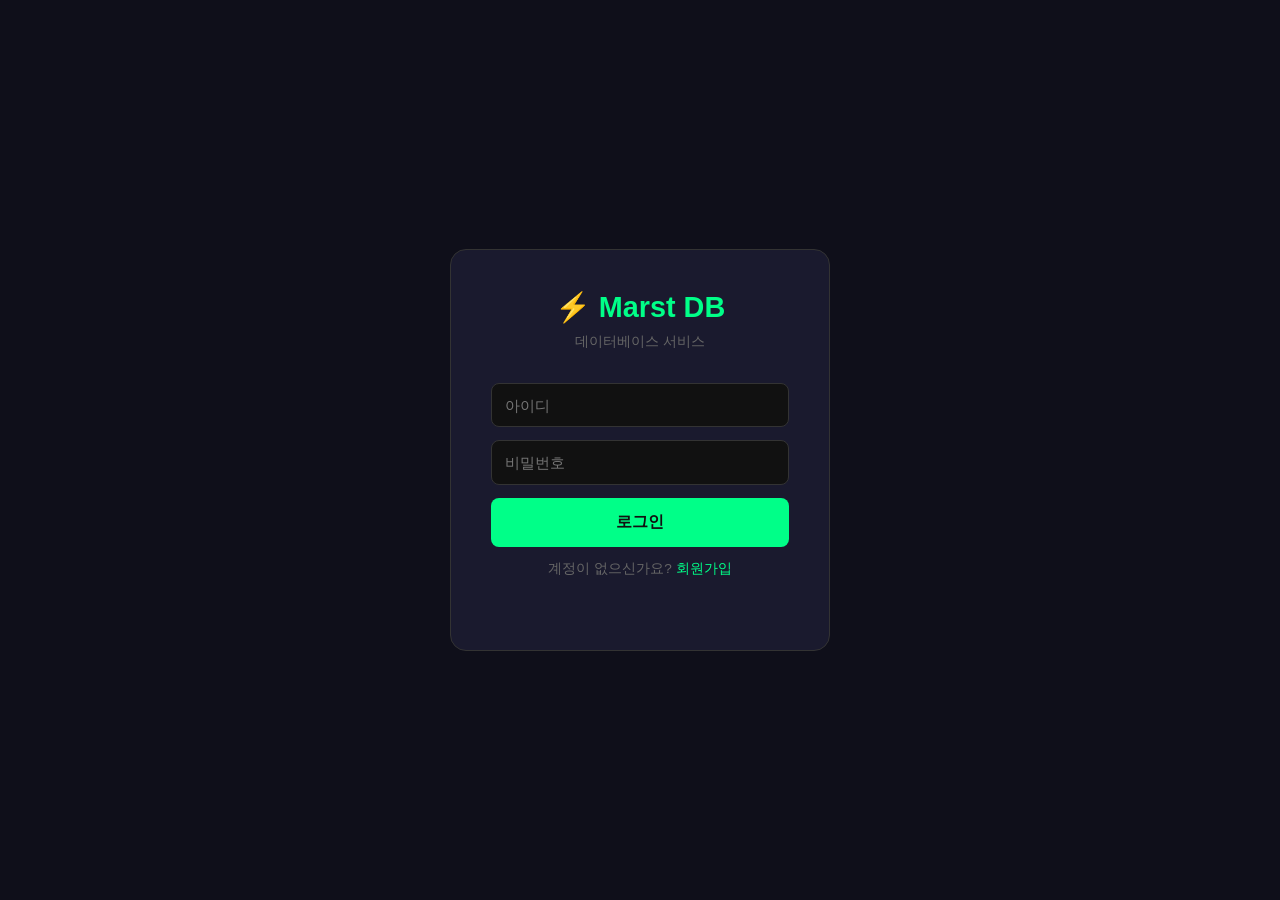
<file: index.html>
<!DOCTYPE html>
<html lang="ko">
<head>
    <meta charset="UTF-8">
    <meta name="viewport" content="width=device-width, initial-scale=1.0">
    <title>Marst DataBase</title>
    <style>
        * { margin: 0; padding: 0; box-sizing: border-box; }
        body { font-family: 'Segoe UI', sans-serif; background: #0f0f1a; color: #eee; }
        nav {
            background: #1a1a2e;
            padding: 1rem 2rem;
            display: flex;
            justify-content: space-between;
            align-items: center;
            border-bottom: 1px solid #333;
        }
        nav h1 { color: #00ff88; font-size: 1.2rem; }
        nav span { color: #888; font-size: 0.9rem; }
        nav button {
            background: #ff4444;
            color: white;
            border: none;
            padding: 0.4rem 1rem;
            border-radius: 6px;
            cursor: pointer;
        }
        .container { max-width: 900px; margin: 2rem auto; padding: 0 1rem; }
        .header {
            display: flex;
            justify-content: space-between;
            align-items: center;
            margin-bottom: 1.5rem;
        }
        .header h2 { color: #eee; font-size: 1.3rem; }
        .new-btn {
            background: #00ff88;
            color: #111;
            border: none;
            padding: 0.6rem 1.2rem;
            border-radius: 8px;
            font-weight: bold;
            cursor: pointer;
        }
        .projects { display: grid; grid-template-columns: repeat(auto-fill, minmax(260px, 1fr)); gap: 1rem; }
        .project-card {
            background: #1a1a2e;
            border: 1px solid #333;
            border-radius: 12px;
            padding: 1.5rem;
            cursor: pointer;
            transition: border-color 0.2s;
        }
        .project-card:hover { border-color: #00ff88; }
        .project-card h3 { color: #eee; margin-bottom: 0.5rem; }
        .project-card .api-key {
            font-family: monospace;
            font-size: 0.75rem;
            color: #555;
            margin-bottom: 0.8rem;
            word-break: break-all;
        }
        .project-card .tier {
            display: inline-block;
            background: #00ff8822;
            color: #00ff88;
            padding: 0.2rem 0.6rem;
            border-radius: 20px;
            font-size: 0.75rem;
        }
        .project-card .date { color: #555; font-size: 0.8rem; margin-top: 0.5rem; }
        .empty { text-align: center; color: #555; padding: 4rem; }

        /* 모달 */
        .modal-overlay {
            display: none;
            position: fixed;
            inset: 0;
            background: rgba(0,0,0,0.7);
            justify-content: center;
            align-items: center;
            z-index: 100;
        }
        .modal-overlay.show { display: flex; }
        .modal {
            background: #1a1a2e;
            border: 1px solid #333;
            border-radius: 12px;
            padding: 2rem;
            width: 380px;
        }
        .modal h3 { color: #00ff88; margin-bottom: 1rem; }
        .modal input {
            width: 100%;
            background: #111;
            border: 1px solid #333;
            color: #eee;
            padding: 0.8rem;
            border-radius: 8px;
            margin-bottom: 0.8rem;
            font-size: 0.95rem;
        }
        .modal-btns { display: flex; gap: 0.5rem; justify-content: flex-end; }
        .btn-cancel { background: #333; color: #eee; border: none; padding: 0.5rem 1rem; border-radius: 6px; cursor: pointer; }
        .btn-save { background: #00ff88; color: #111; border: none; padding: 0.5rem 1rem; border-radius: 6px; cursor: pointer; font-weight: bold; }
    </style>
</head>
<body>
<nav>
    <h1>⚡ Marst DataBase</h1>
    <span id="nav-user"></span>
    <button onclick="logout()">로그아웃</button>
</nav>

<div class="container">
    <div class="header">
        <h2>내 프로젝트</h2>
        <button class="new-btn" onclick="showNewProject()">+ 새 프로젝트</button>
    </div>
    <div class="projects" id="projects">
        <div class="empty">로딩 중...</div>
    </div>
</div>

<!-- 새 프로젝트 모달 -->
<div class="modal-overlay" id="new-project-modal">
    <div class="modal">
        <h3>새 프로젝트</h3>
        <input type="text" id="project-name" placeholder="프로젝트 이름" />
        <div class="modal-btns">
            <button class="btn-cancel" onclick="hideModal()">취소</button>
            <button class="btn-save" onclick="createProject()">생성</button>
        </div>
    </div>
</div>

<script>
    const API = 'https://marst-database.onrender.com';

    if (!localStorage.getItem('marst_token')) window.location.href = 'login.html';
    const user = JSON.parse(localStorage.getItem('marst_user') || '{}');
    document.getElementById('nav-user').textContent = `👤 ${user.username}`;

    window.onload = loadProjects;

    async function loadProjects() {
    const res = await fetch(`${API}/api/projects`, {
        headers: { 'Authorization': `Bearer ${localStorage.getItem('marst_token')}` }
    });
    const data = await res.json();
    const projects = Array.isArray(data) ? data : [];
    const container = document.getElementById('projects');

    if (projects.length === 0) {
        container.innerHTML = '<div class="empty">프로젝트가 없어요!<br>새 프로젝트를 만들어보세요 🚀</div>';
        return;
    }

    container.innerHTML = projects.map(p => `
        <div class="project-card" onclick="openProject('${p.id}', '${p.api_key}')">
            <h3>📁 ${p.name}</h3>
            <div class="api-key">${p.api_key}</div>
            <span class="tier">${p.tier}</span>
            <div class="date">${new Date(p.created_at).toLocaleDateString('ko-KR')}</div>
        </div>
    `).join('');
}

    function openProject(id, apiKey) {
        localStorage.setItem('current_project_id', id);
        localStorage.setItem('current_api_key', apiKey);
        window.location.href = 'console.html';
    }

    function showNewProject() {
        document.getElementById('new-project-modal').classList.add('show');
    }

    function hideModal() {
        document.getElementById('new-project-modal').classList.remove('show');
    }

    async function createProject() {
        const name = document.getElementById('project-name').value.trim();
        if (!name) return;
        const res = await fetch(`${API}/api/projects`, {
            method: 'POST',
            headers: {
                'Content-Type': 'application/json',
                'Authorization': `Bearer ${localStorage.getItem('marst_token')}`
            },
            body: JSON.stringify({ name })
        });
        const data = await res.json();
        if (res.ok) {
            hideModal();
            loadProjects();
        }
    }

    function logout() {
        localStorage.removeItem('marst_token');
        localStorage.removeItem('marst_user');
        window.location.href = 'login.html';
    }

    async function refreshToken() {
    const refreshToken = localStorage.getItem('marst_refresh_token');
    if (!refreshToken) return false;
    const res = await fetch(`${API}/api/refresh`, {
        method: 'POST',
        headers: { 'Authorization': `Bearer ${refreshToken}` }
    });
    if (res.ok) {
        const data = await res.json();
        localStorage.setItem('marst_token', data.token);
        return true;
    }
    return false;
}

// API 호출 시 401 나면 자동 재발급
async function authFetch(url, options = {}) {
    if (!options.headers) options.headers = {};
    options.headers['Authorization'] = `Bearer ${localStorage.getItem('marst_token')}`;
    
    let res = await fetch(url, options);
    if (res.status === 401) {
        const ok = await refreshToken();
        if (ok) {
            options.headers['Authorization'] = `Bearer ${localStorage.getItem('marst_token')}`;
            res = await fetch(url, options);
        } else {
            window.location.href = 'login.html';
        }
    }
    return res;
}
</script>
</body>
</html>
</file>
